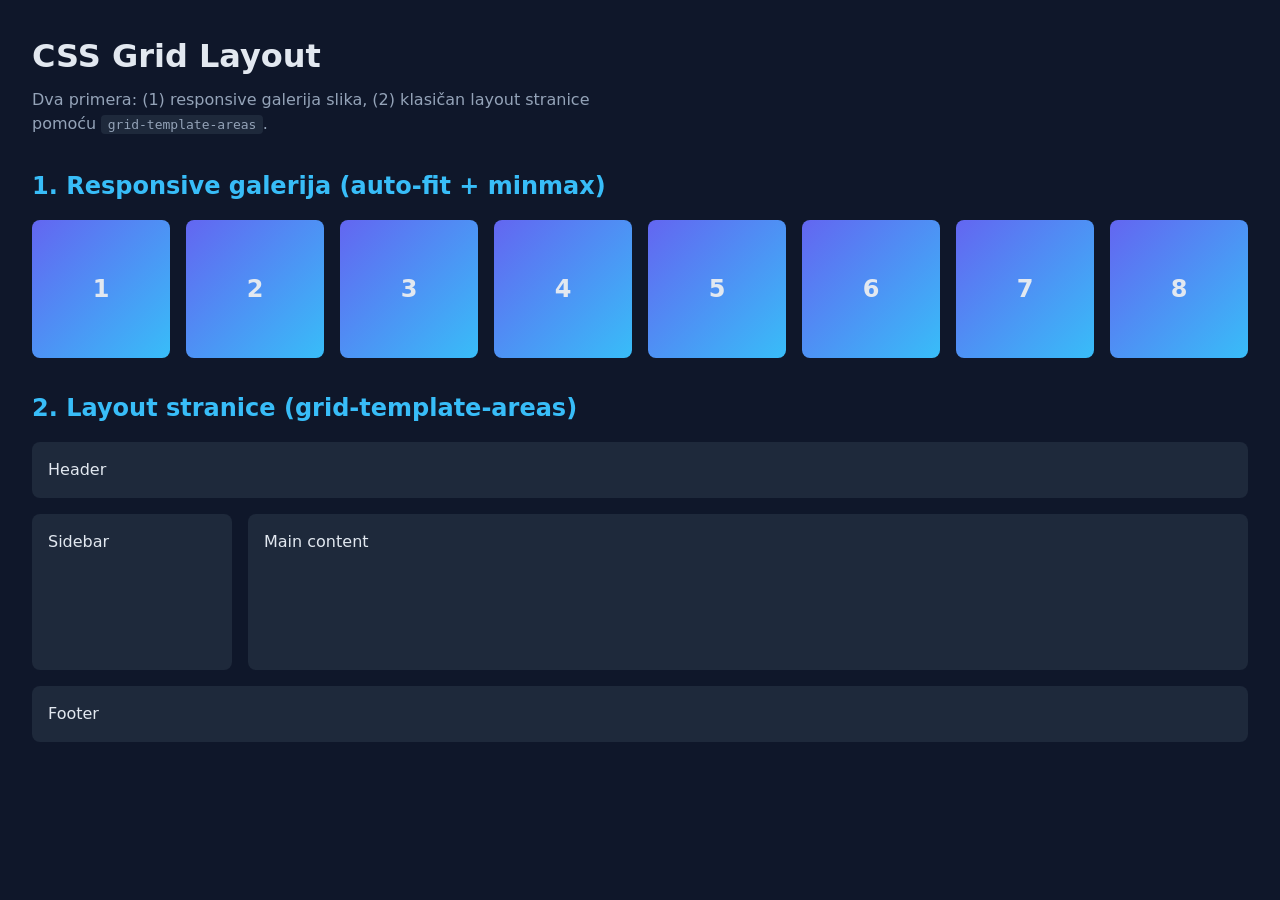
<file: 01-CSS~1/index.html>
<!DOCTYPE html>
<html lang="sr">
<head>
  <meta charset="UTF-8" />
  <meta name="viewport" content="width=device-width, initial-scale=1.0" />
  <title>01 · CSS Grid</title>
  <link rel="stylesheet" href="style.css" />
</head>
<body>
  <h1>CSS Grid Layout</h1>
  <p class="intro">Dva primera: (1) responsive galerija slika, (2) klasičan layout stranice pomoću <code>grid-template-areas</code>.</p>

  <h2>1. Responsive galerija (auto-fit + minmax)</h2>
  <div class="gallery">
    <div class="tile">1</div>
    <div class="tile">2</div>
    <div class="tile">3</div>
    <div class="tile">4</div>
    <div class="tile">5</div>
    <div class="tile">6</div>
    <div class="tile">7</div>
    <div class="tile">8</div>
  </div>

  <h2>2. Layout stranice (grid-template-areas)</h2>
  <div class="page-layout">
    <header class="area-header">Header</header>
    <aside class="area-sidebar">Sidebar</aside>
    <main class="area-main">Main content</main>
    <footer class="area-footer">Footer</footer>
  </div>
</body>
</html>
</file>
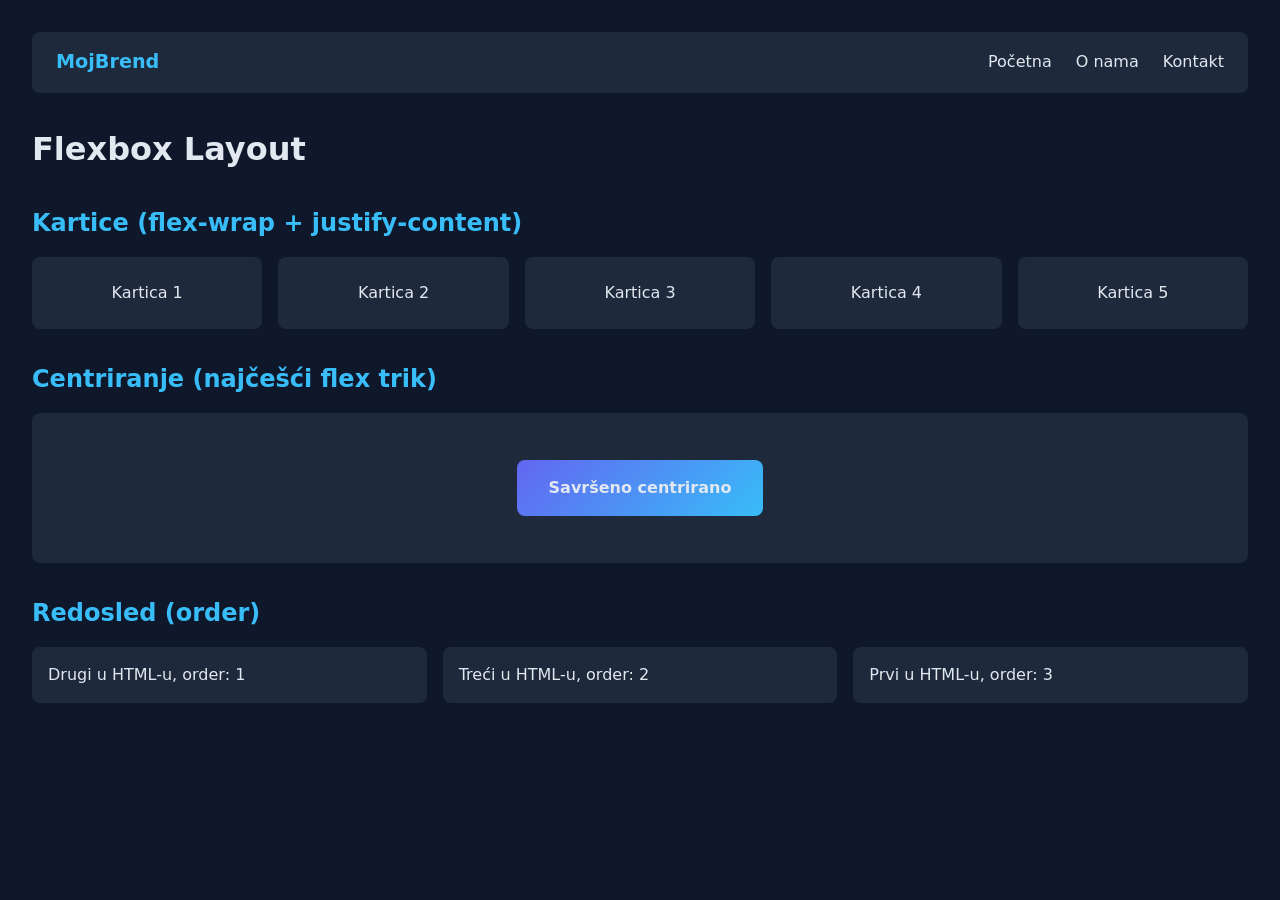
<file: 02-FLE~1/index.html>
<!DOCTYPE html>
<html lang="sr">
<head>
  <meta charset="UTF-8" />
  <meta name="viewport" content="width=device-width, initial-scale=1.0" />
  <title>02 · Flexbox</title>
  <link rel="stylesheet" href="style.css" />
</head>
<body>
  <nav class="navbar">
    <div class="logo">MojBrend</div>
    <ul class="nav-links">
      <li><a href="#">Početna</a></li>
      <li><a href="#">O nama</a></li>
      <li><a href="#">Kontakt</a></li>
    </ul>
  </nav>

  <h1>Flexbox Layout</h1>

  <h2>Kartice (flex-wrap + justify-content)</h2>
  <div class="cards">
    <div class="card">Kartica 1</div>
    <div class="card">Kartica 2</div>
    <div class="card">Kartica 3</div>
    <div class="card">Kartica 4</div>
    <div class="card">Kartica 5</div>
  </div>

  <h2>Centriranje (najčešći flex trik)</h2>
  <div class="centered-box">
    <div class="centered-content">Savršeno centrirano</div>
  </div>

  <h2>Redosled (order)</h2>
  <div class="order-demo">
    <div class="order-item" style="order: 3">Prvi u HTML-u, order: 3</div>
    <div class="order-item" style="order: 1">Drugi u HTML-u, order: 1</div>
    <div class="order-item" style="order: 2">Treći u HTML-u, order: 2</div>
  </div>
</body>
</html>
</file>
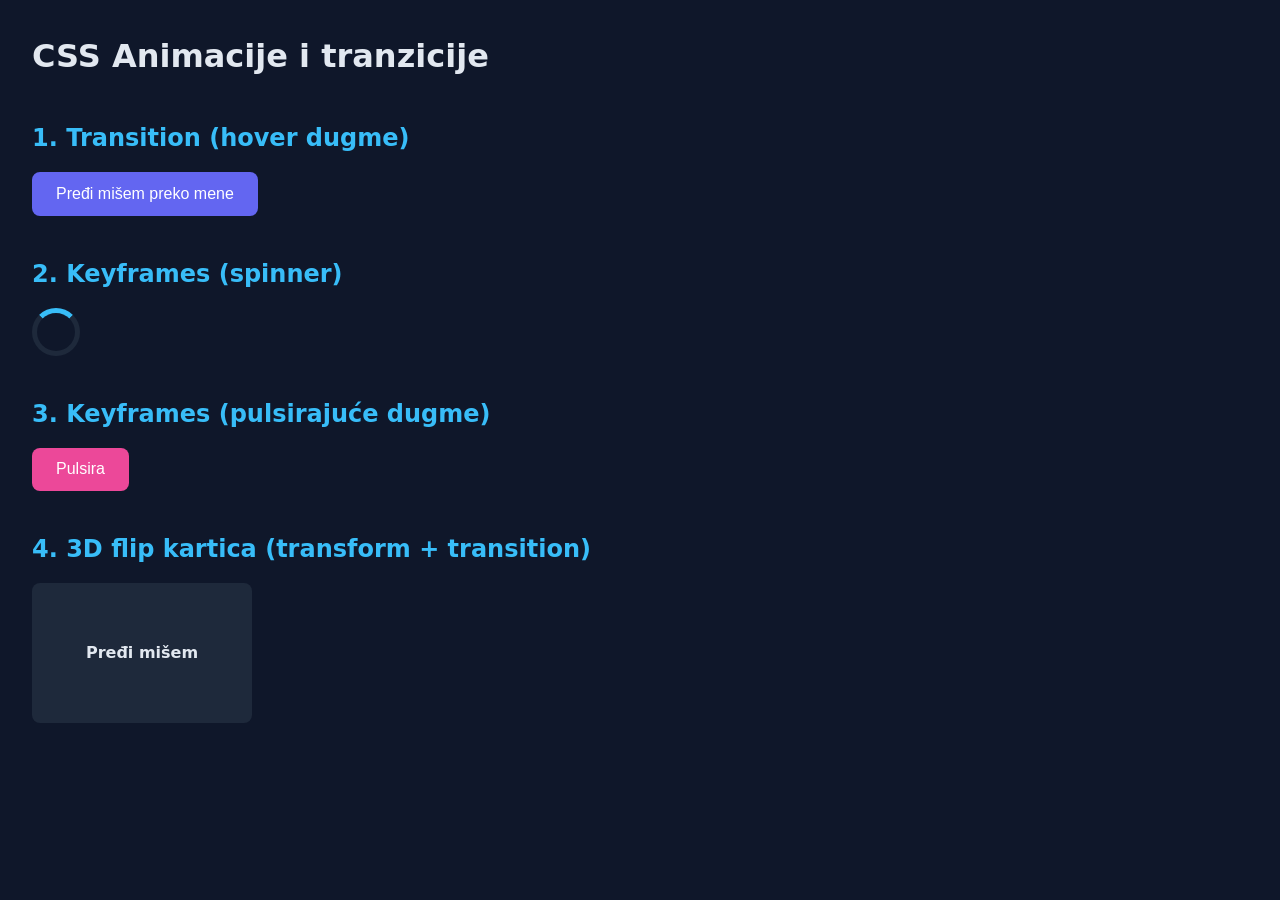
<file: 03-ANI~1/index.html>
<!DOCTYPE html>
<html lang="sr">
<head>
  <meta charset="UTF-8" />
  <meta name="viewport" content="width=device-width, initial-scale=1.0" />
  <title>03 · Animacije i tranzicije</title>
  <link rel="stylesheet" href="style.css" />
</head>
<body>
  <h1>CSS Animacije i tranzicije</h1>

  <h2>1. Transition (hover dugme)</h2>
  <button class="btn">Pređi mišem preko mene</button>

  <h2>2. Keyframes (spinner)</h2>
  <div class="spinner"></div>

  <h2>3. Keyframes (pulsirajuće dugme)</h2>
  <button class="btn-pulse">Pulsira</button>

  <h2>4. 3D flip kartica (transform + transition)</h2>
  <div class="flip-card">
    <div class="flip-inner">
      <div class="flip-front">Pređi mišem</div>
      <div class="flip-back">Pozdrav sa poleđine!</div>
    </div>
  </div>
</body>
</html>
</file>
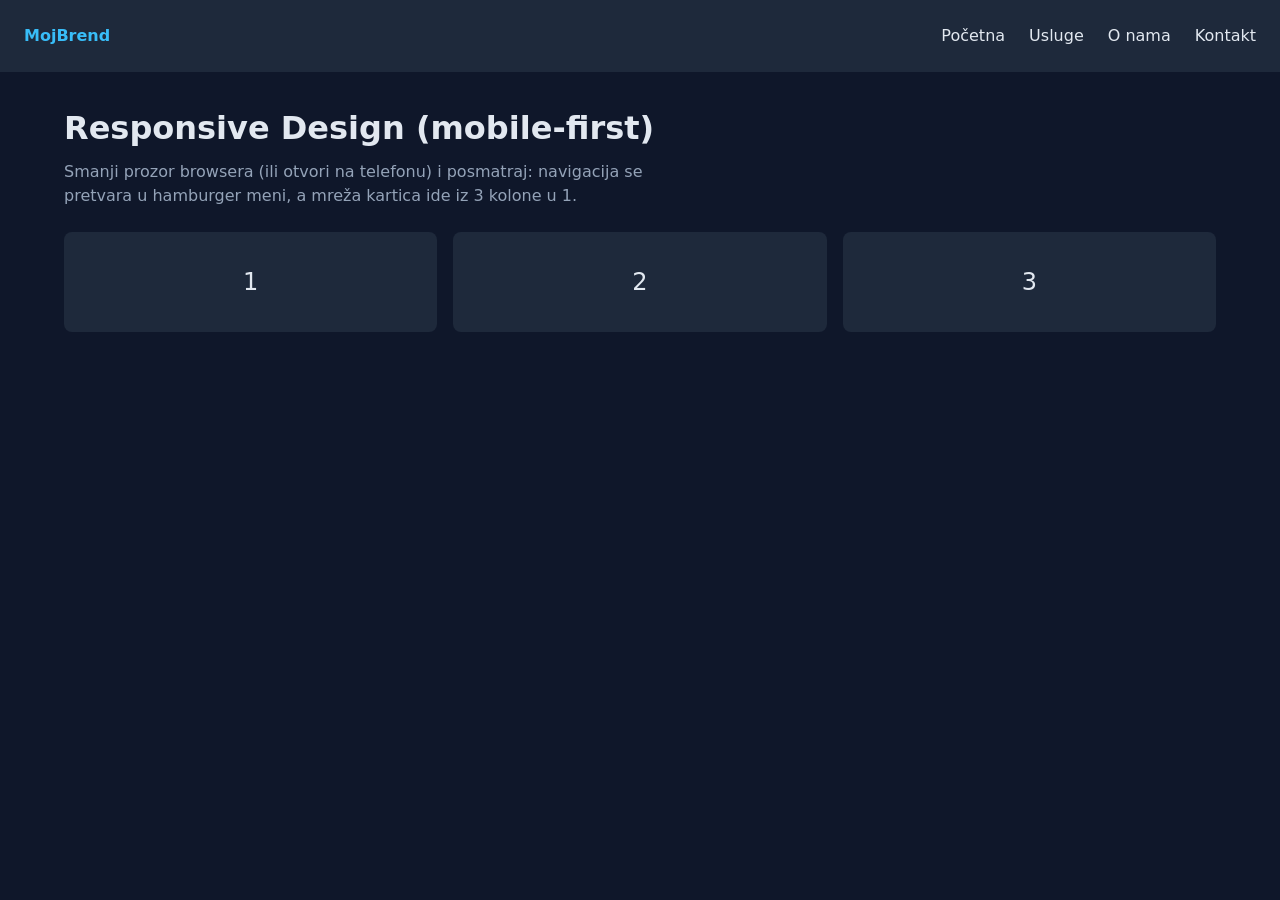
<file: 04-RES~1/index.html>
<!DOCTYPE html>
<html lang="sr">
<head>
  <meta charset="UTF-8" />
  <meta name="viewport" content="width=device-width, initial-scale=1.0" />
  <title>04 · Responsive Design</title>
  <link rel="stylesheet" href="style.css" />
</head>
<body>
  <nav class="navbar">
    <div class="logo">MojBrend</div>
    <input type="checkbox" id="menu-toggle" class="menu-toggle" />
    <label for="menu-toggle" class="hamburger">☰</label>
    <ul class="nav-links">
      <li><a href="#">Početna</a></li>
      <li><a href="#">Usluge</a></li>
      <li><a href="#">O nama</a></li>
      <li><a href="#">Kontakt</a></li>
    </ul>
  </nav>

  <main>
    <h1>Responsive Design (mobile-first)</h1>
    <p>Smanji prozor browsera (ili otvori na telefonu) i posmatraj: navigacija se pretvara u hamburger meni, a mreža kartica ide iz 3 kolone u 1.</p>

    <div class="grid">
      <div class="box">1</div>
      <div class="box">2</div>
      <div class="box">3</div>
    </div>
  </main>
</body>
</html>
</file>
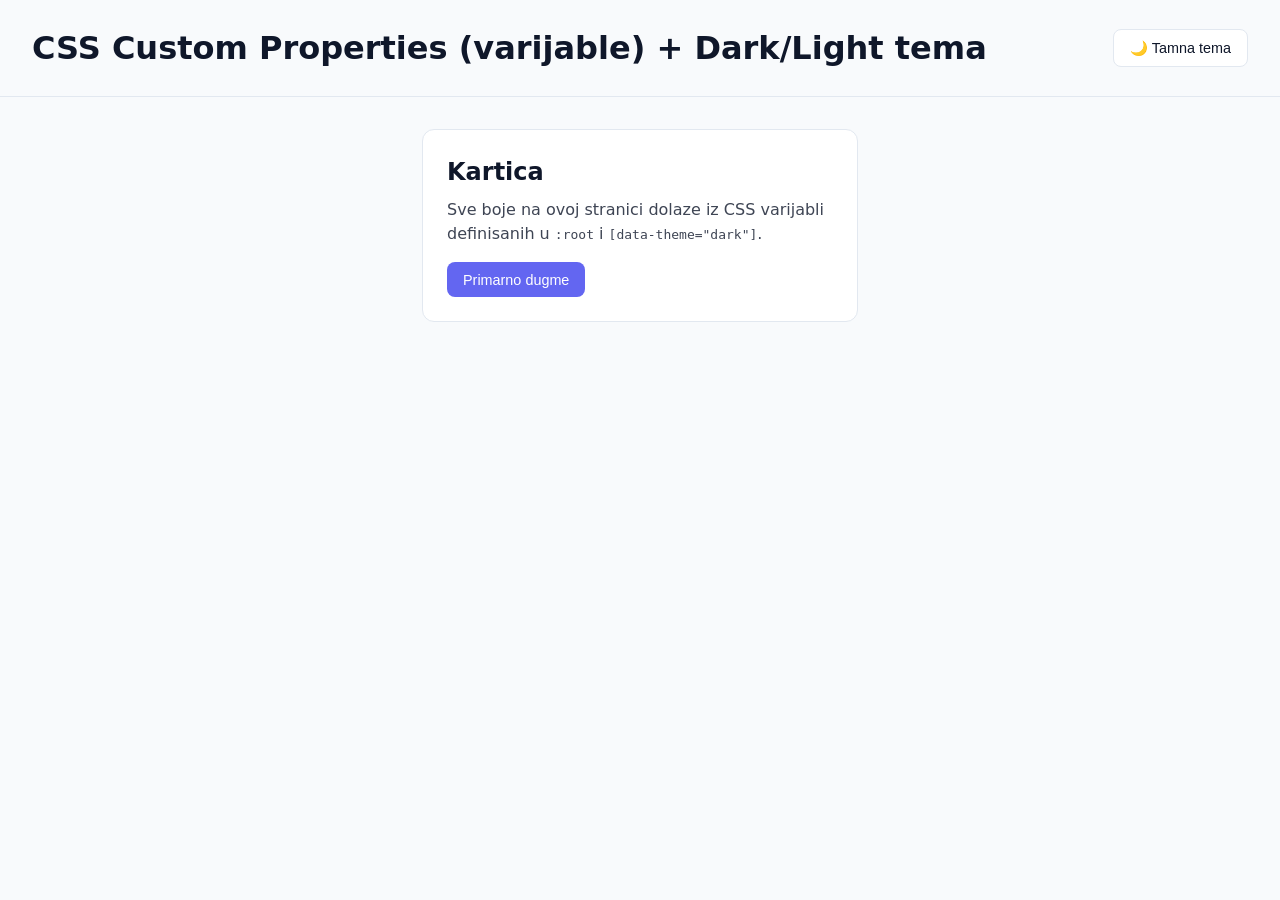
<file: 05-CSS~1/index.html>
<!DOCTYPE html>
<html lang="sr">
<head>
  <meta charset="UTF-8" />
  <meta name="viewport" content="width=device-width, initial-scale=1.0" />
  <title>05 · CSS varijable i teme</title>
  <link rel="stylesheet" href="style.css" />
</head>
<body>
  <header class="topbar">
    <h1>CSS Custom Properties (varijable) + Dark/Light tema</h1>
    <button id="theme-toggle" class="toggle-btn">🌙 Tamna tema</button>
  </header>

  <main>
    <div class="card">
      <h2>Kartica</h2>
      <p>Sve boje na ovoj stranici dolaze iz CSS varijabli definisanih u <code>:root</code> i <code>[data-theme="dark"]</code>.</p>
      <button class="primary">Primarno dugme</button>
    </div>
  </main>

  <script src="script.js"></script>
</body>
</html>
</file>
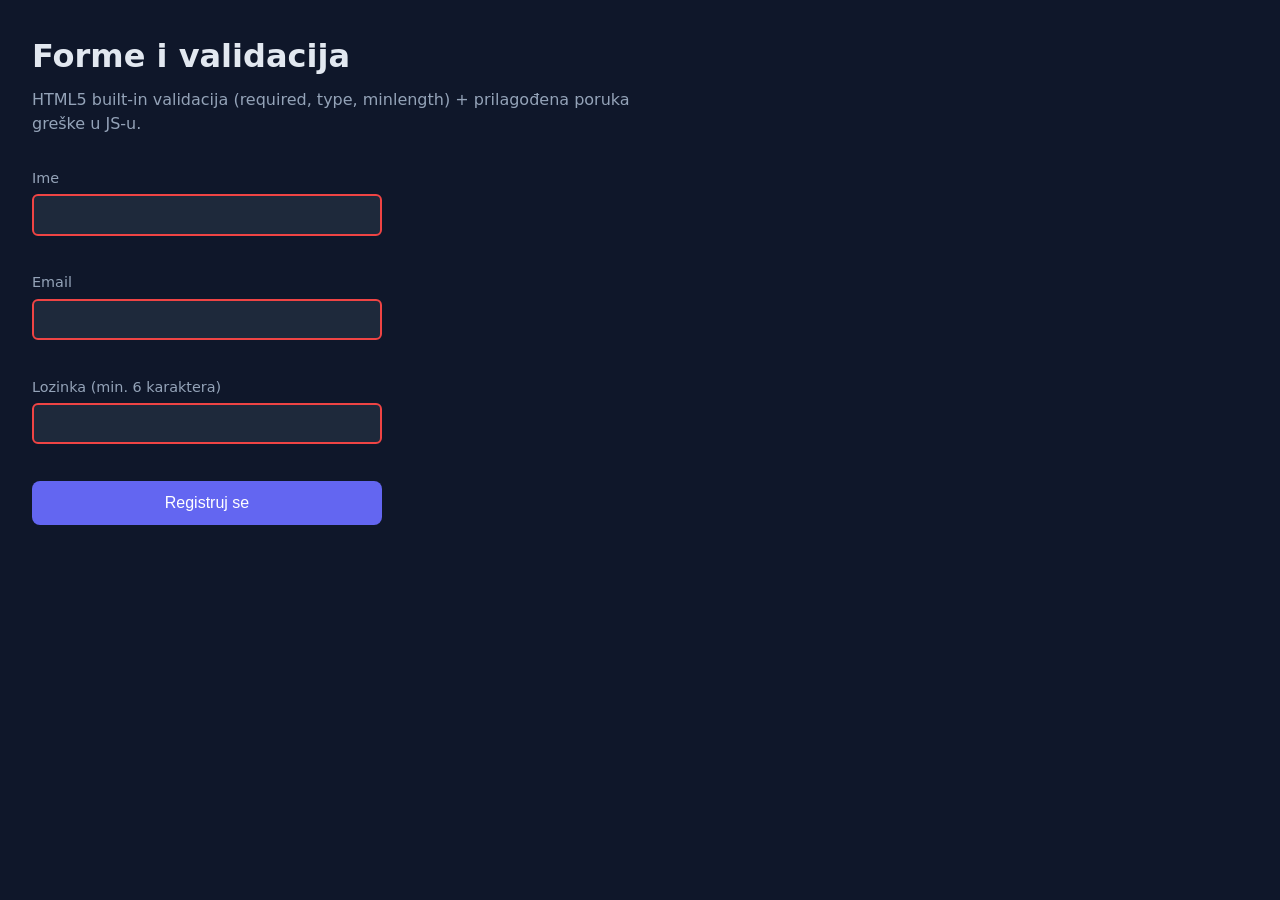
<file: 06-FOR~1/index.html>
<!DOCTYPE html>
<html lang="sr">
<head>
  <meta charset="UTF-8" />
  <meta name="viewport" content="width=device-width, initial-scale=1.0" />
  <title>06 · Forme i validacija</title>
  <link rel="stylesheet" href="style.css" />
</head>
<body>
  <h1>Forme i validacija</h1>
  <p class="intro">HTML5 built-in validacija (required, type, minlength) + prilagođena poruka greške u JS-u.</p>

  <form id="signup-form" novalidate>
    <div class="field">
      <label for="name">Ime</label>
      <input type="text" id="name" name="name" required minlength="2" />
      <span class="error-msg"></span>
    </div>

    <div class="field">
      <label for="email">Email</label>
      <input type="email" id="email" name="email" required />
      <span class="error-msg"></span>
    </div>

    <div class="field">
      <label for="password">Lozinka (min. 6 karaktera)</label>
      <input type="password" id="password" name="password" required minlength="6" />
      <span class="error-msg"></span>
    </div>

    <button type="submit">Registruj se</button>
    <p id="success-msg" class="success-msg" hidden>✅ Forma je uspešno poslata!</p>
  </form>

  <script src="script.js"></script>
</body>
</html>
</file>
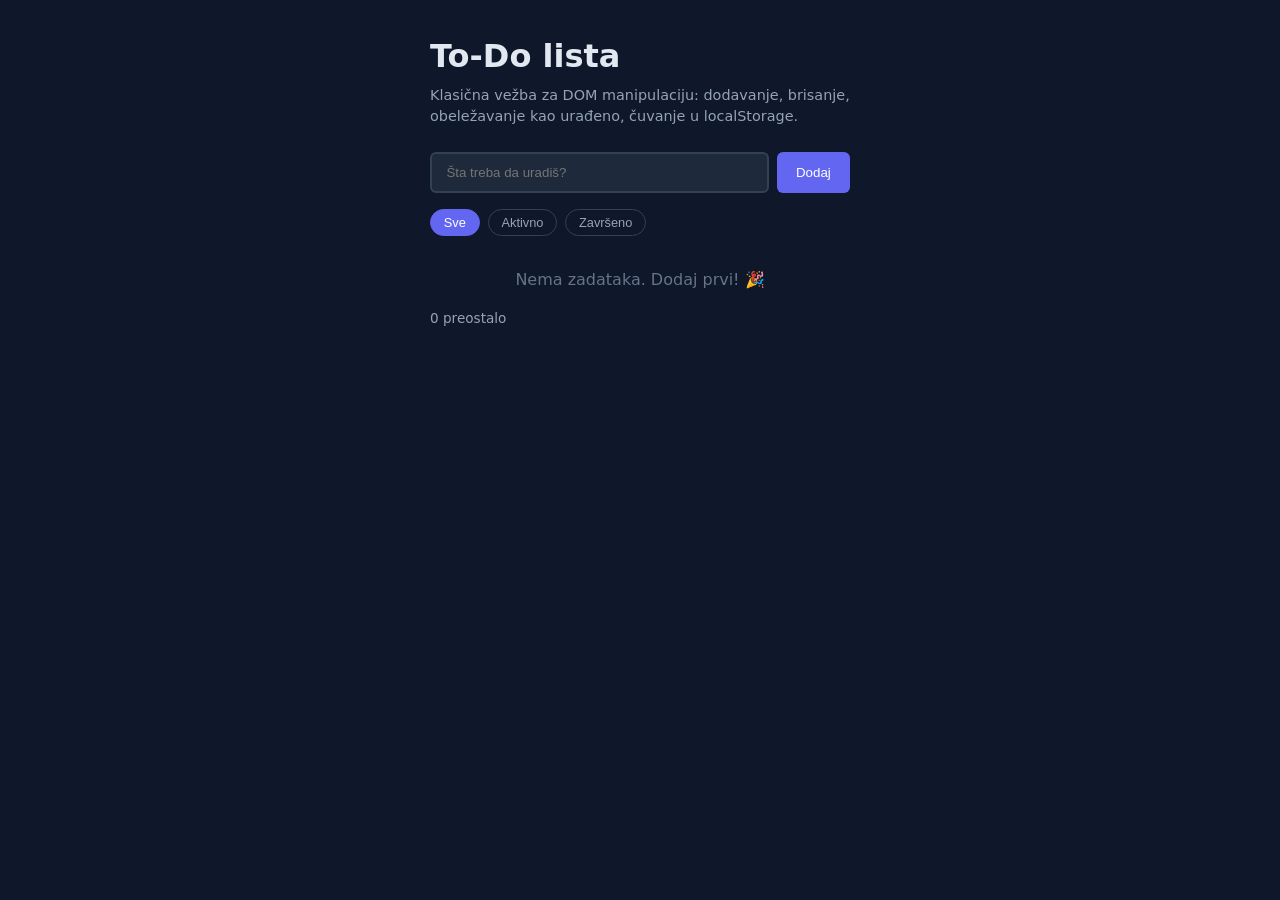
<file: 07-DOM~1/index.html>
<!DOCTYPE html>
<html lang="sr">
<head>
  <meta charset="UTF-8" />
  <meta name="viewport" content="width=device-width, initial-scale=1.0" />
  <title>07 · DOM manipulacija — To-Do lista</title>
  <link rel="stylesheet" href="style.css" />
</head>
<body>
  <div class="app">
    <h1>To-Do lista</h1>
    <p class="intro">Klasična vežba za DOM manipulaciju: dodavanje, brisanje, obeležavanje kao urađeno, čuvanje u localStorage.</p>

    <form id="todo-form">
      <input type="text" id="todo-input" placeholder="Šta treba da uradiš?" autocomplete="off" />
      <button type="submit">Dodaj</button>
    </form>

    <div class="filters">
      <button class="filter-btn active" data-filter="all">Sve</button>
      <button class="filter-btn" data-filter="active">Aktivno</button>
      <button class="filter-btn" data-filter="completed">Završeno</button>
    </div>

    <ul id="todo-list"></ul>
    <p id="empty-msg" class="empty-msg">Nema zadataka. Dodaj prvi! 🎉</p>
    <p class="counter"><span id="items-left">0</span> preostalo</p>
  </div>

  <script src="script.js"></script>
</body>
</html>
</file>
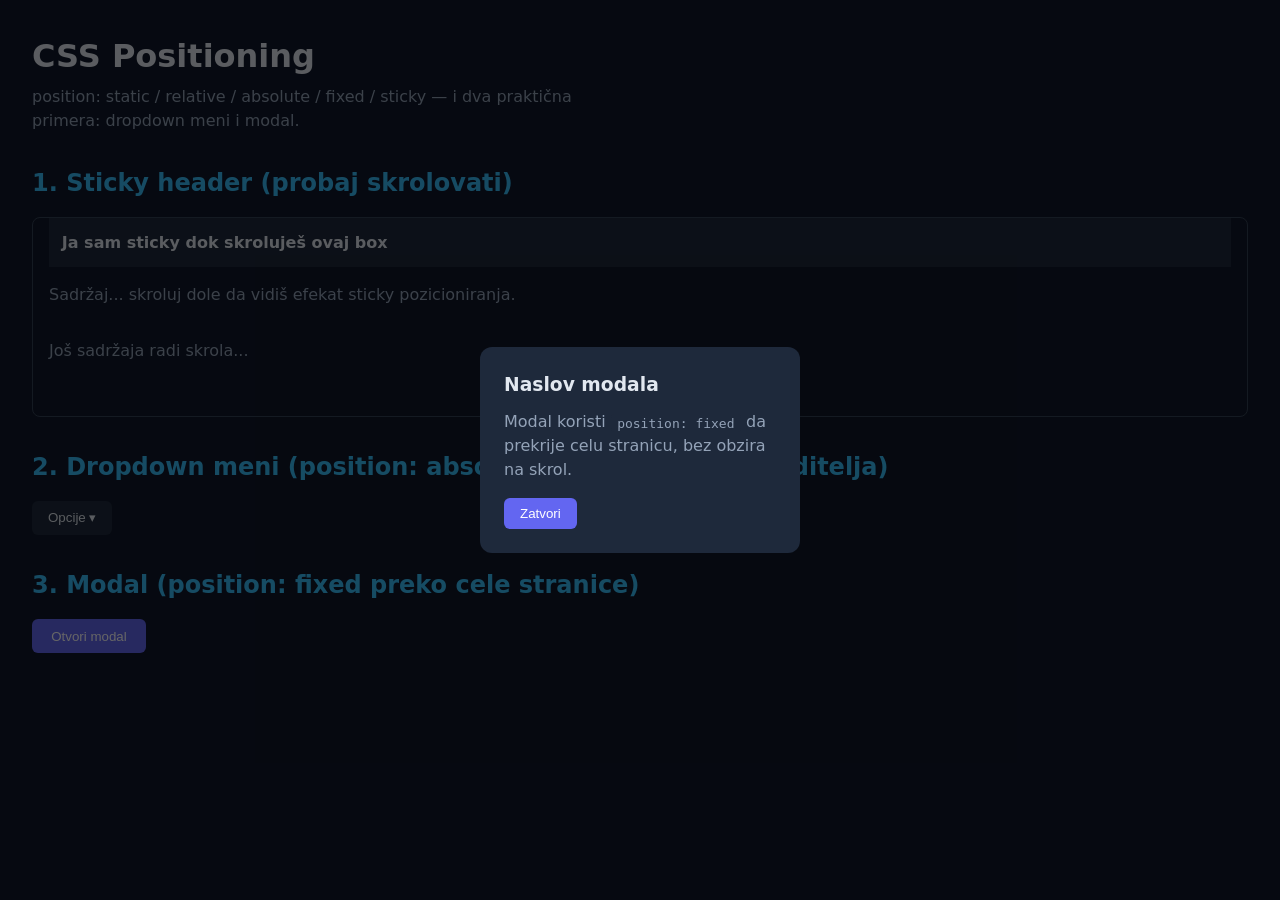
<file: 08-POS~1/index.html>
<!DOCTYPE html>
<html lang="sr">
<head>
  <meta charset="UTF-8" />
  <meta name="viewport" content="width=device-width, initial-scale=1.0" />
  <title>08 · Positioning — modal i dropdown</title>
  <link rel="stylesheet" href="style.css" />
</head>
<body>
  <h1>CSS Positioning</h1>
  <p class="intro">position: static / relative / absolute / fixed / sticky — i dva praktična primera: dropdown meni i modal.</p>

  <h2>1. Sticky header (probaj skrolovati)</h2>
  <div class="scroll-box">
    <div class="sticky-header">Ja sam sticky dok skroluješ ovaj box</div>
    <p>Sadržaj... skroluj dole da vidiš efekat sticky pozicioniranja.</p>
    <p style="height:300px">Još sadržaja radi skrola...</p>
    <p>Kraj boxa.</p>
  </div>

  <h2>2. Dropdown meni (position: absolute unutar relative roditelja)</h2>
  <div class="dropdown">
    <button id="dropdown-btn">Opcije ▾</button>
    <ul id="dropdown-menu" class="dropdown-menu" hidden>
      <li>Profil</li>
      <li>Podešavanja</li>
      <li>Odjava</li>
    </ul>
  </div>

  <h2>3. Modal (position: fixed preko cele stranice)</h2>
  <button id="open-modal">Otvori modal</button>

  <div id="modal-overlay" class="modal-overlay" hidden>
    <div class="modal">
      <h3>Naslov modala</h3>
      <p>Modal koristi <code>position: fixed</code> da prekrije celu stranicu, bez obzira na skrol.</p>
      <button id="close-modal">Zatvori</button>
    </div>
  </div>

  <script src="script.js"></script>
</body>
</html>
</file>
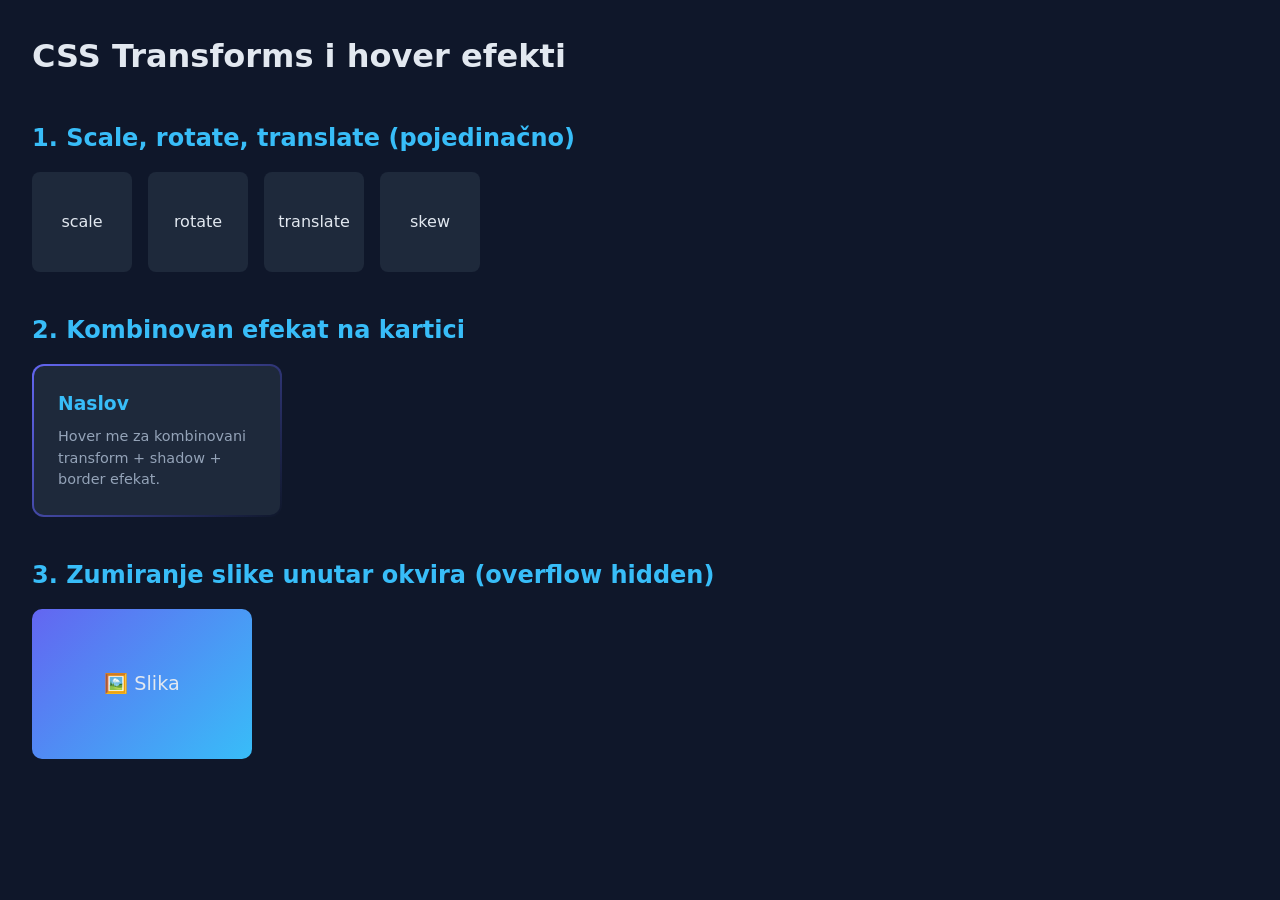
<file: 09-TRA~1/index.html>
<!DOCTYPE html>
<html lang="sr">
<head>
  <meta charset="UTF-8" />
  <meta name="viewport" content="width=device-width, initial-scale=1.0" />
  <title>09 · Transforms i hover efekti</title>
  <link rel="stylesheet" href="style.css" />
</head>
<body>
  <h1>CSS Transforms i hover efekti</h1>

  <h2>1. Scale, rotate, translate (pojedinačno)</h2>
  <div class="row">
    <div class="box scale-hover">scale</div>
    <div class="box rotate-hover">rotate</div>
    <div class="box translate-hover">translate</div>
    <div class="box skew-hover">skew</div>
  </div>

  <h2>2. Kombinovan efekat na kartici</h2>
  <div class="row">
    <div class="fancy-card">
      <div class="fancy-card-inner">
        <h3>Naslov</h3>
        <p>Hover me za kombinovani transform + shadow + border efekat.</p>
      </div>
    </div>
  </div>

  <h2>3. Zumiranje slike unutar okvira (overflow hidden)</h2>
  <div class="row">
    <div class="img-frame">
      <div class="fake-img">🖼️ Slika</div>
    </div>
  </div>
</body>
</html>
</file>
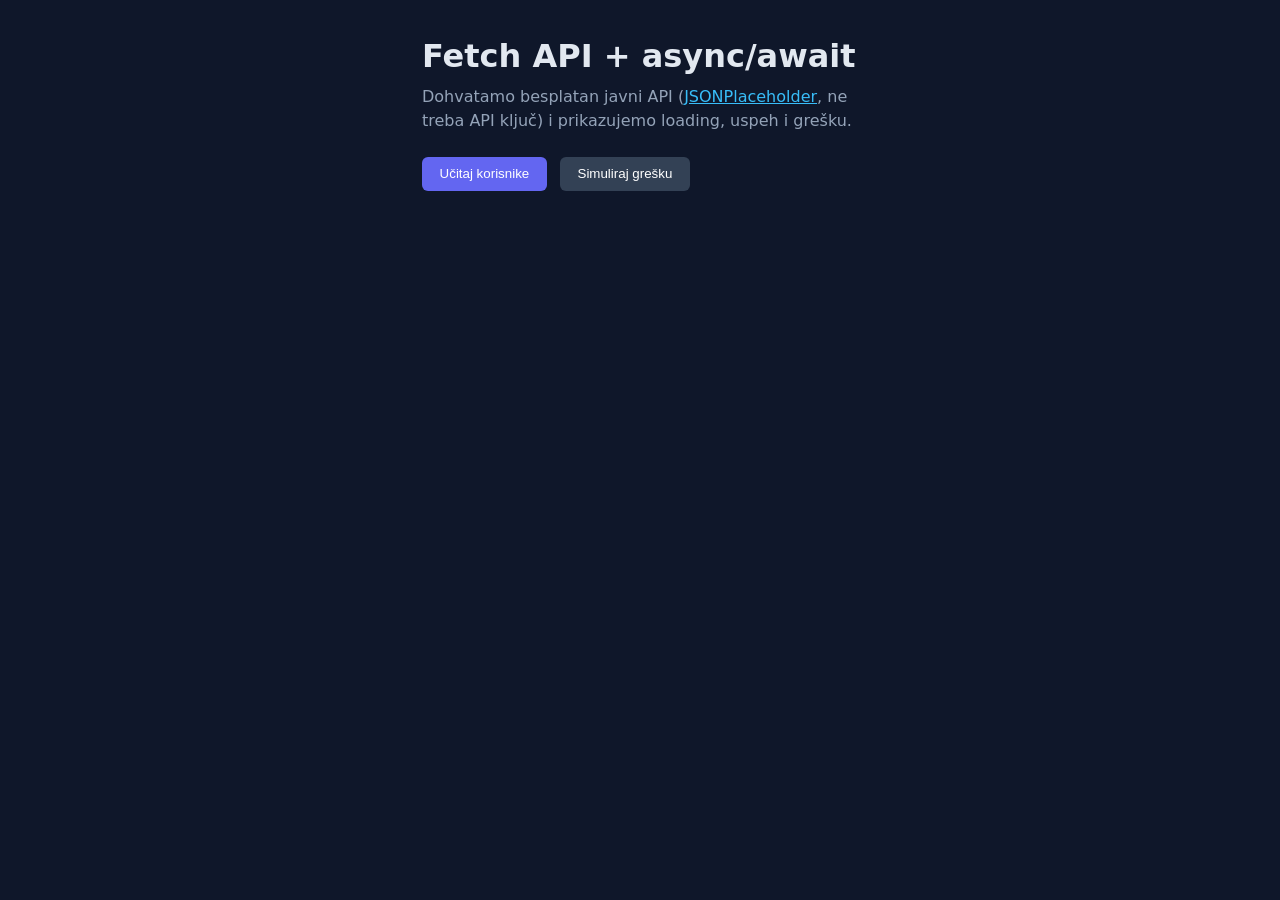
<file: 10-FET~1/index.html>
<!DOCTYPE html>
<html lang="sr">
<head>
  <meta charset="UTF-8" />
  <meta name="viewport" content="width=device-width, initial-scale=1.0" />
  <title>10 · Fetch API i async/await</title>
  <link rel="stylesheet" href="style.css" />
</head>
<body>
  <h1>Fetch API + async/await</h1>
  <p class="intro">
    Dohvatamo besplatan javni API (<a href="https://jsonplaceholder.typicode.com" target="_blank" rel="noopener">JSONPlaceholder</a>,
    ne treba API ključ) i prikazujemo loading, uspeh i grešku.
  </p>

  <button id="load-btn">Učitaj korisnike</button>
  <button id="load-broken-btn">Simuliraj grešku</button>

  <div id="status" class="status"></div>
  <ul id="user-list" class="user-list"></ul>

  <script src="script.js"></script>
</body>
</html>
</file>
<file: 01-CSS~1/style.css>
/* ===== Osnovni reset ===== */
* { box-sizing: border-box; margin: 0; padding: 0; }
body {
  font-family: system-ui, sans-serif;
  padding: 2rem;
  background: #0f172a;
  color: #e2e8f0;
  line-height: 1.5;
}
h1 { margin-bottom: .5rem; }
h2 { margin: 2rem 0 1rem; color: #38bdf8; }
.intro { color: #94a3b8; max-width: 60ch; }
code { background: #1e293b; padding: .1rem .4rem; border-radius: 4px; }

/* =========================================================
   1) RESPONSIVE GALERIJA
   auto-fit + minmax pravi grid koji sam menja broj kolona
   u zavisnosti od širine ekrana — bez ijednog media querya.
   ========================================================= */
.gallery {
  display: grid;
  grid-template-columns: repeat(auto-fit, minmax(120px, 1fr));
  gap: 1rem;
}
.tile {
  background: linear-gradient(135deg, #6366f1, #38bdf8);
  aspect-ratio: 1 / 1;
  display: flex;
  align-items: center;
  justify-content: center;
  font-size: 1.5rem;
  font-weight: bold;
  border-radius: 8px;
}

/* =========================================================
   2) LAYOUT STRANICE preko grid-template-areas
   Čitljiviji način da se definiše raspored blokova —
   "nacrtaš" layout u ASCII formi.
   ========================================================= */
.page-layout {
  display: grid;
  grid-template-columns: 200px 1fr;
  grid-template-rows: auto 1fr auto;
  grid-template-areas:
    "header header"
    "sidebar main"
    "footer footer";
  gap: 1rem;
  min-height: 300px;
}
.area-header  { grid-area: header; background:#1e293b; padding:1rem; border-radius:8px; }
.area-sidebar { grid-area: sidebar; background:#1e293b; padding:1rem; border-radius:8px; }
.area-main    { grid-area: main; background:#1e293b; padding:1rem; border-radius:8px; }
.area-footer  { grid-area: footer; background:#1e293b; padding:1rem; border-radius:8px; }

/* Na malim ekranima sidebar ide ispod header-a, a ne pored main-a */
@media (max-width: 600px) {
  .page-layout {
    grid-template-columns: 1fr;
    grid-template-areas:
      "header"
      "sidebar"
      "main"
      "footer";
  }
}
</file>
<file: 02-FLE~1/style.css>
* { box-sizing: border-box; margin: 0; padding: 0; }
body { font-family: system-ui, sans-serif; padding: 2rem; background: #0f172a; color: #e2e8f0; line-height: 1.5; }
h1 { margin: 2rem 0 .5rem; }
h2 { margin: 2rem 0 1rem; color: #38bdf8; }

/* =========================================================
   NAVBAR — klasičan flex primer: logo levo, linkovi desno,
   sve vertikalno centrirano.
   ========================================================= */
.navbar {
  display: flex;
  justify-content: space-between;
  align-items: center;
  background: #1e293b;
  padding: 1rem 1.5rem;
  border-radius: 8px;
}
.logo { font-weight: bold; font-size: 1.2rem; color: #38bdf8; }
.nav-links { display: flex; gap: 1.5rem; list-style: none; }
.nav-links a { color: #e2e8f0; text-decoration: none; }
.nav-links a:hover { color: #38bdf8; }

/* =========================================================
   KARTICE — flex-wrap dozvoljava da elementi "padnu" u novi
   red kad ponestane prostora, umesto da se sažimaju.
   ========================================================= */
.cards {
  display: flex;
  flex-wrap: wrap;
  gap: 1rem;
}
.card {
  flex: 1 1 150px; /* rasti, skupljaj se, osnovna širina 150px */
  background: #1e293b;
  padding: 1.5rem;
  border-radius: 8px;
  text-align: center;
}

/* =========================================================
   CENTRIRANJE — justify-content + align-items rešava
   "kako centrirati div" pitanje jednom zauvek.
   ========================================================= */
.centered-box {
  display: flex;
  justify-content: center;
  align-items: center;
  height: 150px;
  background: #1e293b;
  border-radius: 8px;
}
.centered-content {
  background: linear-gradient(135deg, #6366f1, #38bdf8);
  padding: 1rem 2rem;
  border-radius: 8px;
  font-weight: bold;
}

/* =========================================================
   ORDER — vizuelni redosled nezavisan od redosleda u HTML-u.
   Koristi se retko i oprezno (utiče na tab-navigaciju/pristupačnost).
   ========================================================= */
.order-demo { display: flex; gap: 1rem; flex-wrap: wrap; }
.order-item { background: #1e293b; padding: 1rem; border-radius: 8px; flex: 1 1 200px; }
</file>
<file: 03-ANI~1/style.css>
* { box-sizing: border-box; margin: 0; padding: 0; }
body { font-family: system-ui, sans-serif; padding: 2rem; background: #0f172a; color: #e2e8f0; line-height: 1.5; }
h1 { margin-bottom: .5rem; }
h2 { margin: 2.5rem 0 1rem; color: #38bdf8; }

/* =========================================================
   1) TRANSITION — animira promenu IZMEĐU dva stanja
   (npr. normalno -> hover). Uvek navedi koje property-je
   animiraš i koliko traje.
   ========================================================= */
.btn {
  padding: .8rem 1.5rem;
  border: none;
  border-radius: 8px;
  background: #6366f1;
  color: white;
  font-size: 1rem;
  cursor: pointer;
  transition: background-color .3s ease, transform .3s ease;
}
.btn:hover {
  background-color: #38bdf8;
  transform: translateY(-3px);
}

/* =========================================================
   2) KEYFRAMES — definišeš više "stanica" animacije
   koje se ponavljaju same od sebe (bez hover-a).
   ========================================================= */
.spinner {
  width: 48px;
  height: 48px;
  border: 5px solid #1e293b;
  border-top-color: #38bdf8;
  border-radius: 50%;
  animation: spin 1s linear infinite;
}
@keyframes spin {
  from { transform: rotate(0deg); }
  to   { transform: rotate(360deg); }
}

/* =========================================================
   3) PULSIRANJE — keyframes sa procentima umesto from/to
   ========================================================= */
.btn-pulse {
  padding: .8rem 1.5rem;
  border: none;
  border-radius: 8px;
  background: #ec4899;
  color: white;
  font-size: 1rem;
  cursor: pointer;
  animation: pulse 1.5s ease-in-out infinite;
}
@keyframes pulse {
  0%   { transform: scale(1);   box-shadow: 0 0 0 0 rgba(236,72,153,.6); }
  70%  { transform: scale(1.05); box-shadow: 0 0 0 12px rgba(236,72,153,0); }
  100% { transform: scale(1);   box-shadow: 0 0 0 0 rgba(236,72,153,0); }
}

/* =========================================================
   4) 3D FLIP KARTICA — kombinacija transform-style: preserve-3d,
   perspective i transition na transform.
   ========================================================= */
.flip-card {
  width: 220px;
  height: 140px;
  perspective: 1000px; /* daje "dubinu" 3D efektu */
}
.flip-inner {
  position: relative;
  width: 100%;
  height: 100%;
  text-align: center;
  transition: transform .6s;
  transform-style: preserve-3d;
}
.flip-card:hover .flip-inner {
  transform: rotateY(180deg);
}
.flip-front, .flip-back {
  position: absolute;
  inset: 0;
  display: flex;
  align-items: center;
  justify-content: center;
  border-radius: 8px;
  backface-visibility: hidden; /* sakriva poleđinu dok se ne okrene */
  font-weight: bold;
}
.flip-front { background: #1e293b; }
.flip-back  { background: #6366f1; transform: rotateY(180deg); }
</file>
<file: 04-RES~1/style.css>
* { box-sizing: border-box; margin: 0; padding: 0; }
body { font-family: system-ui, sans-serif; background: #0f172a; color: #e2e8f0; line-height: 1.5; }
main { padding: 1.5rem; }
h1 { margin-bottom: .5rem; }
p { color: #94a3b8; max-width: 60ch; margin-bottom: 1.5rem; }

/* =========================================================
   MOBILE-FIRST pristup:
   Osnovni (bez media querya) stilovi su za MALE ekrane.
   Zatim sa min-width DODAJEMO složenost za veće ekrane.
   Ovo je preporučeni redosled u modernom CSS-u.
   ========================================================= */

/* --- Navbar: podrazumevano (mobile) --- */
.navbar {
  display: flex;
  align-items: center;
  justify-content: space-between;
  flex-wrap: wrap;
  background: #1e293b;
  padding: 1rem 1.5rem;
  position: relative;
}
.logo { font-weight: bold; color: #38bdf8; }

.menu-toggle { display: none; } /* checkbox hack — sakriven, ali funkcionalan */
.hamburger {
  cursor: pointer;
  font-size: 1.5rem;
  user-select: none;
}
.nav-links {
  display: none; /* na mobilnom je sakriven dok ne klikneš hamburger */
  list-style: none;
  width: 100%;
  flex-direction: column;
  margin-top: 1rem;
}
.menu-toggle:checked ~ .nav-links {
  display: flex;
}
.nav-links a {
  display: block;
  padding: .5rem 0;
  color: #e2e8f0;
  text-decoration: none;
}

/* Grid: 1 kolona na mobilnom */
.grid {
  display: grid;
  grid-template-columns: 1fr;
  gap: 1rem;
}
.box {
  background: #1e293b;
  padding: 2rem;
  text-align: center;
  border-radius: 8px;
  font-size: 1.5rem;
}

/* =========================================================
   BREAKPOINT: tablet i veći ekrani (min-width: 768px)
   ========================================================= */
@media (min-width: 768px) {
  .hamburger { display: none; }
  .nav-links {
    display: flex !important;
    flex-direction: row;
    width: auto;
    gap: 1.5rem;
    margin-top: 0;
  }
  .grid {
    grid-template-columns: repeat(2, 1fr);
  }
}

/* =========================================================
   BREAKPOINT: desktop (min-width: 1024px)
   ========================================================= */
@media (min-width: 1024px) {
  .grid {
    grid-template-columns: repeat(3, 1fr);
  }
  main { padding: 2rem 4rem; }
}
</file>
<file: 05-CSS~1/style.css>
* { box-sizing: border-box; margin: 0; padding: 0; }

/* =========================================================
   CSS VARIJABLE (custom properties) definisane na :root
   su dostupne svuda u dokumentu preko var(--ime).
   Ovo je "svetla" (default) tema.
   ========================================================= */
:root {
  --bg: #f8fafc;
  --text: #0f172a;
  --card-bg: #ffffff;
  --primary: #6366f1;
  --border: #e2e8f0;
  --transition-speed: .3s;
}

/* =========================================================
   Kad <html> ima data-theme="dark", ove vrednosti PREPISUJU
   gornje — sav ostatak CSS-a ostaje isti, menjaju se samo
   vrednosti varijabli.
   ========================================================= */
[data-theme="dark"] {
  --bg: #0f172a;
  --text: #e2e8f0;
  --card-bg: #1e293b;
  --primary: #38bdf8;
  --border: #334155;
}

body {
  font-family: system-ui, sans-serif;
  background: var(--bg);
  color: var(--text);
  transition: background var(--transition-speed), color var(--transition-speed);
  line-height: 1.5;
}

.topbar {
  display: flex;
  justify-content: space-between;
  align-items: center;
  padding: 1.5rem 2rem;
  border-bottom: 1px solid var(--border);
}

main { padding: 2rem; max-width: 500px; margin: 0 auto; }

.card {
  background: var(--card-bg);
  border: 1px solid var(--border);
  border-radius: 12px;
  padding: 1.5rem;
  transition: background var(--transition-speed), border-color var(--transition-speed);
}
.card h2 { margin-bottom: .5rem; }
.card p { color: var(--text); opacity: .8; margin-bottom: 1rem; }

.toggle-btn, .primary {
  border: none;
  border-radius: 8px;
  padding: .6rem 1rem;
  cursor: pointer;
  font-size: .9rem;
}
.toggle-btn { background: var(--card-bg); color: var(--text); border: 1px solid var(--border); }
.primary { background: var(--primary); color: white; }
</file>
<file: 06-FOR~1/style.css>
* { box-sizing: border-box; margin: 0; padding: 0; }
body { font-family: system-ui, sans-serif; background: #0f172a; color: #e2e8f0; padding: 2rem; line-height: 1.5; }
h1 { margin-bottom: .5rem; }
.intro { color: #94a3b8; max-width: 60ch; margin-bottom: 2rem; }

form { max-width: 350px; display: flex; flex-direction: column; gap: 1.2rem; }
.field { display: flex; flex-direction: column; gap: .3rem; }
label { font-size: .9rem; color: #94a3b8; }

input {
  padding: .6rem .8rem;
  border-radius: 6px;
  border: 2px solid #334155;
  background: #1e293b;
  color: #e2e8f0;
  font-size: 1rem;
  transition: border-color .2s;
}
input:focus { outline: none; border-color: #38bdf8; }

/* =========================================================
   :valid / :invalid — CSS pseudo-klase koje prate ugrađenu
   HTML5 validaciju (required, type="email", minlength...)
   :not(:placeholder-shown) sprečava da polje odmah pocrveni
   pre nego što korisnik uopšte počne da kuca.
   ========================================================= */
input:not(:placeholder-shown):invalid { border-color: #ef4444; }
input:not(:placeholder-shown):valid   { border-color: #22c55e; }

/* Klasa koju JS dodaje kad korisnik pokuša submit sa greškom */
.field.has-error input { border-color: #ef4444; }
.error-msg {
  color: #ef4444;
  font-size: .8rem;
  min-height: 1em;
}

button {
  padding: .8rem;
  border: none;
  border-radius: 8px;
  background: #6366f1;
  color: white;
  font-size: 1rem;
  cursor: pointer;
  transition: background .2s;
}
button:hover { background: #4f46e5; }

.success-msg { color: #22c55e; font-weight: bold; }
</file>
<file: 07-DOM~1/style.css>
* { box-sizing: border-box; margin: 0; padding: 0; }
body {
  font-family: system-ui, sans-serif;
  background: #0f172a;
  color: #e2e8f0;
  display: flex;
  justify-content: center;
  padding: 2rem 1rem;
  line-height: 1.5;
}
.app { width: 100%; max-width: 420px; }
h1 { margin-bottom: .3rem; }
.intro { color: #94a3b8; font-size: .9rem; margin-bottom: 1.5rem; }

#todo-form { display: flex; gap: .5rem; margin-bottom: 1rem; }
#todo-input {
  flex: 1;
  padding: .7rem .9rem;
  border-radius: 6px;
  border: 2px solid #334155;
  background: #1e293b;
  color: #e2e8f0;
}
#todo-input:focus { outline: none; border-color: #38bdf8; }
#todo-form button {
  padding: .7rem 1.2rem;
  border: none;
  border-radius: 6px;
  background: #6366f1;
  color: white;
  cursor: pointer;
}

.filters { display: flex; gap: .5rem; margin-bottom: 1rem; }
.filter-btn {
  background: transparent;
  border: 1px solid #334155;
  color: #94a3b8;
  padding: .3rem .8rem;
  border-radius: 20px;
  cursor: pointer;
  font-size: .8rem;
}
.filter-btn.active { background: #6366f1; color: white; border-color: #6366f1; }

#todo-list { list-style: none; display: flex; flex-direction: column; gap: .5rem; }
.todo-item {
  display: flex;
  align-items: center;
  gap: .7rem;
  background: #1e293b;
  padding: .7rem .9rem;
  border-radius: 8px;
}
.todo-item input[type="checkbox"] { width: 18px; height: 18px; cursor: pointer; }
.todo-item span { flex: 1; word-break: break-word; }
.todo-item.completed span { text-decoration: line-through; color: #64748b; }
.todo-item .delete-btn {
  background: transparent;
  border: none;
  color: #ef4444;
  cursor: pointer;
  font-size: 1.1rem;
}

.empty-msg { color: #64748b; text-align: center; margin-top: 1rem; }
.counter { margin-top: 1rem; color: #94a3b8; font-size: .85rem; }
</file>
<file: 08-POS~1/style.css>
* { box-sizing: border-box; margin: 0; padding: 0; }
body { font-family: system-ui, sans-serif; background: #0f172a; color: #e2e8f0; padding: 2rem; line-height: 1.5; }
h1 { margin-bottom: .3rem; }
h2 { margin: 2rem 0 1rem; color: #38bdf8; }
.intro { color: #94a3b8; max-width: 60ch; }
code { background: #1e293b; padding: .1rem .4rem; border-radius: 4px; }

/* =========================================================
   1) STICKY — "lepi" se za ivicu SVOG roditelja koji ima
   overflow/skrol, dok se roditelj skroluje.
   ========================================================= */
.scroll-box {
  height: 200px;
  overflow-y: auto;
  border: 1px solid #334155;
  border-radius: 8px;
  padding: 0 1rem;
}
.sticky-header {
  position: sticky;
  top: 0;
  background: #1e293b;
  padding: .8rem;
  font-weight: bold;
  z-index: 1;
}
.scroll-box p { padding: 1rem 0; color: #94a3b8; }

/* =========================================================
   2) DROPDOWN — apsolutno pozicioniran element se pozicionira
   u odnosu na najbližeg pretka sa position != static.
   Zato .dropdown ima position: relative.
   ========================================================= */
.dropdown { position: relative; display: inline-block; }
#dropdown-btn {
  padding: .6rem 1rem;
  border: none;
  border-radius: 6px;
  background: #1e293b;
  color: #e2e8f0;
  cursor: pointer;
}
.dropdown-menu {
  position: absolute;
  top: calc(100% + 8px); /* odmah ispod dugmeta */
  left: 0;
  background: #1e293b;
  border: 1px solid #334155;
  border-radius: 8px;
  list-style: none;
  min-width: 160px;
  box-shadow: 0 8px 20px rgba(0,0,0,.4);
  z-index: 10;
}
.dropdown-menu li { padding: .6rem 1rem; cursor: pointer; }
.dropdown-menu li:hover { background: #334155; }

/* =========================================================
   3) MODAL — position: fixed se pozicionira u odnosu na
   VIEWPORT (ekran), ignorišući skrol stranice. Idealno za
   modale, cookie bannere, "back to top" dugmad.
   ========================================================= */
#open-modal {
  padding: .6rem 1.2rem;
  border: none;
  border-radius: 6px;
  background: #6366f1;
  color: white;
  cursor: pointer;
}
.modal-overlay {
  position: fixed;
  inset: 0; /* skraćenica za top:0; right:0; bottom:0; left:0; */
  background: rgba(0,0,0,.6);
  display: flex;
  align-items: center;
  justify-content: center;
  z-index: 100;
}
.modal {
  background: #1e293b;
  padding: 1.5rem;
  border-radius: 12px;
  max-width: 320px;
  width: 90%;
}
.modal h3 { margin-bottom: .7rem; }
.modal p { color: #94a3b8; margin-bottom: 1rem; }
.modal button {
  padding: .5rem 1rem;
  border: none;
  border-radius: 6px;
  background: #6366f1;
  color: white;
  cursor: pointer;
}
</file>
<file: 09-TRA~1/style.css>
* { box-sizing: border-box; margin: 0; padding: 0; }
body { font-family: system-ui, sans-serif; background: #0f172a; color: #e2e8f0; padding: 2rem; line-height: 1.5; }
h1 { margin-bottom: .3rem; }
h2 { margin: 2.5rem 0 1rem; color: #38bdf8; }
.row { display: flex; gap: 1rem; flex-wrap: wrap; }

/* =========================================================
   1) OSNOVNI TRANSFORMI — svaki menja element na drugi način,
   BEZ uticaja na layout ostalih elemenata (za razliku od
   menjanja width/height/margin, koje "gura" susede).
   ========================================================= */
.box {
  width: 100px;
  height: 100px;
  background: #1e293b;
  border-radius: 8px;
  display: flex;
  align-items: center;
  justify-content: center;
  transition: transform .3s ease;
}
.scale-hover:hover     { transform: scale(1.15); }
.rotate-hover:hover    { transform: rotate(15deg); }
.translate-hover:hover { transform: translateY(-12px); }
.skew-hover:hover      { transform: skewX(-10deg); }

/* =========================================================
   2) KOMBINOVANA KARTICA — transform + box-shadow + border
   menjaju se ZAJEDNO na hover, sa istim transition trajanjem,
   za osećaj da je "jedan" pokret.
   ========================================================= */
.fancy-card {
  width: 250px;
  border-radius: 12px;
  padding: 2px; /* prostor za "border" gradient efekat */
  background: linear-gradient(135deg, #6366f1, transparent);
}
.fancy-card-inner {
  background: #1e293b;
  border-radius: 10px;
  padding: 1.5rem;
  transition: transform .3s ease, box-shadow .3s ease;
}
.fancy-card:hover .fancy-card-inner {
  transform: translateY(-8px) scale(1.02);
  box-shadow: 0 20px 40px rgba(99,102,241,.3);
}
.fancy-card h3 { margin-bottom: .5rem; color: #38bdf8; }
.fancy-card p { color: #94a3b8; font-size: .9rem; }

/* =========================================================
   3) ZUMIRANJE SLIKE — trik je overflow: hidden na spoljnom
   frame-u; sam <img> (ili ovde fake-img) se skalira, ali
   frame ga "seče" na fiksnu veličinu.
   ========================================================= */
.img-frame {
  width: 220px;
  height: 150px;
  overflow: hidden;
  border-radius: 10px;
}
.fake-img {
  width: 100%;
  height: 100%;
  background: linear-gradient(135deg, #6366f1, #38bdf8);
  display: flex;
  align-items: center;
  justify-content: center;
  font-size: 1.2rem;
  transition: transform .4s ease;
}
.img-frame:hover .fake-img {
  transform: scale(1.2);
}
</file>
<file: 10-FET~1/style.css>
* { box-sizing: border-box; margin: 0; padding: 0; }
body { font-family: system-ui, sans-serif; background: #0f172a; color: #e2e8f0; padding: 2rem; line-height: 1.5; max-width: 500px; margin: 0 auto; }
h1 { margin-bottom: .3rem; }
.intro { color: #94a3b8; margin-bottom: 1.5rem; }
.intro a { color: #38bdf8; }

button {
  padding: .6rem 1.1rem;
  border: none;
  border-radius: 6px;
  background: #6366f1;
  color: white;
  cursor: pointer;
  margin-right: .5rem;
  margin-bottom: 1rem;
}
#load-broken-btn { background: #334155; }

.status { min-height: 1.5em; margin-bottom: 1rem; font-size: .9rem; }
.status.loading { color: #38bdf8; }
.status.error   { color: #ef4444; }
.status.success { color: #22c55e; }

.user-list { list-style: none; display: flex; flex-direction: column; gap: .6rem; }
.user-list li {
  background: #1e293b;
  padding: .8rem 1rem;
  border-radius: 8px;
}
.user-list li strong { color: #38bdf8; }
.user-list li span { display: block; color: #94a3b8; font-size: .85rem; }
</file>
